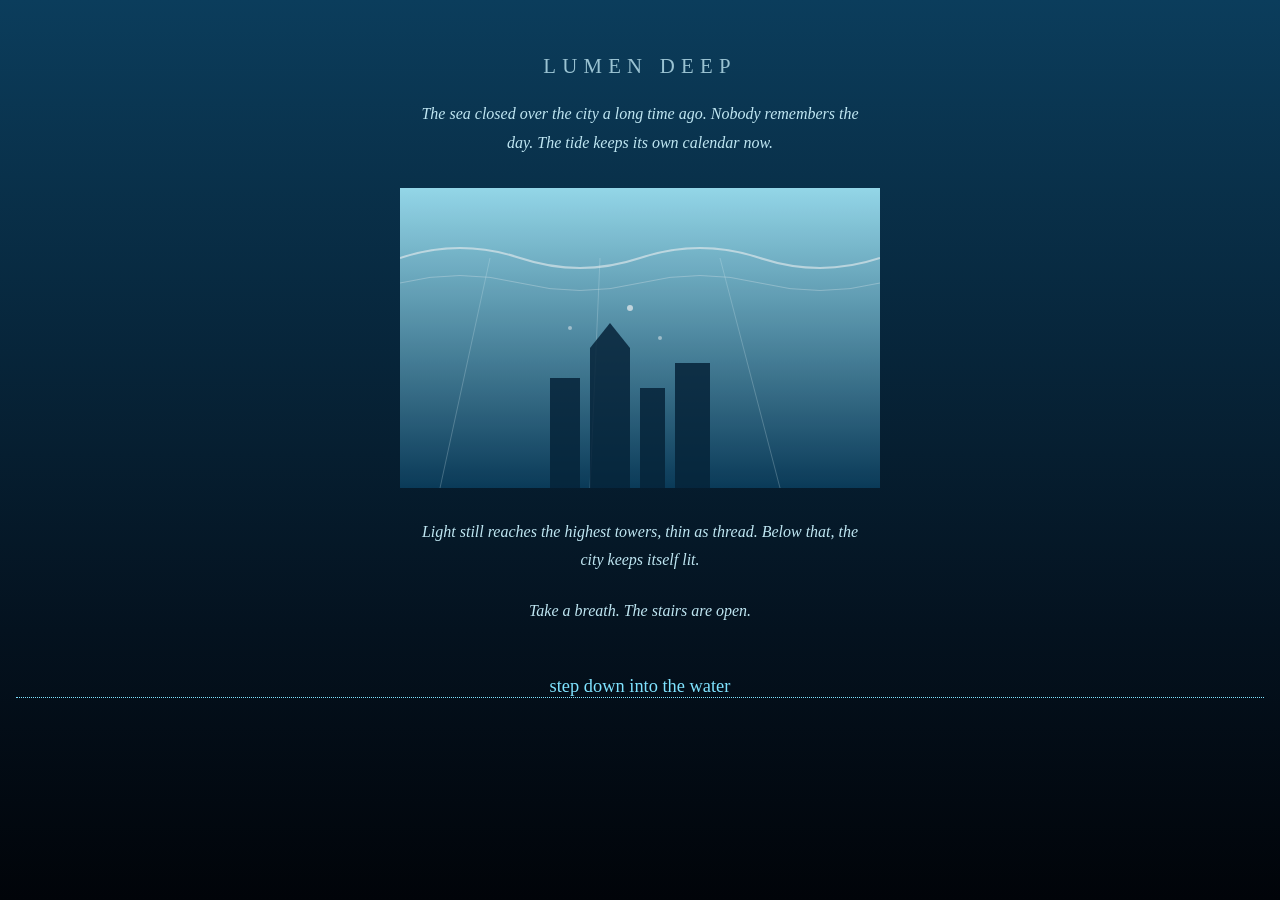
<file: walkway/index.html>
<!DOCTYPE html>
<html lang="en">
<head>
<meta charset="utf-8">
<title>Lumen Deep – Surface</title>
<meta name="viewport" content="width=device-width, initial-scale=1">
<link rel="stylesheet" href="style.css">
</head>
<body>
<h1>LUMEN DEEP</h1>
<p>The sea closed over the city a long time ago. Nobody remembers the day. The tide keeps its own calendar now.</p>
<img src="img/surface.svg" alt="Rooftops and spires beneath the waterline">
<p>Light still reaches the highest towers, thin as thread. Below that, the city keeps itself lit.</p>
<p>Take a breath. The stairs are open.</p>
<a class="nextpage" href="descent.html">step down into the water</a>
</body>
</html>
</file>
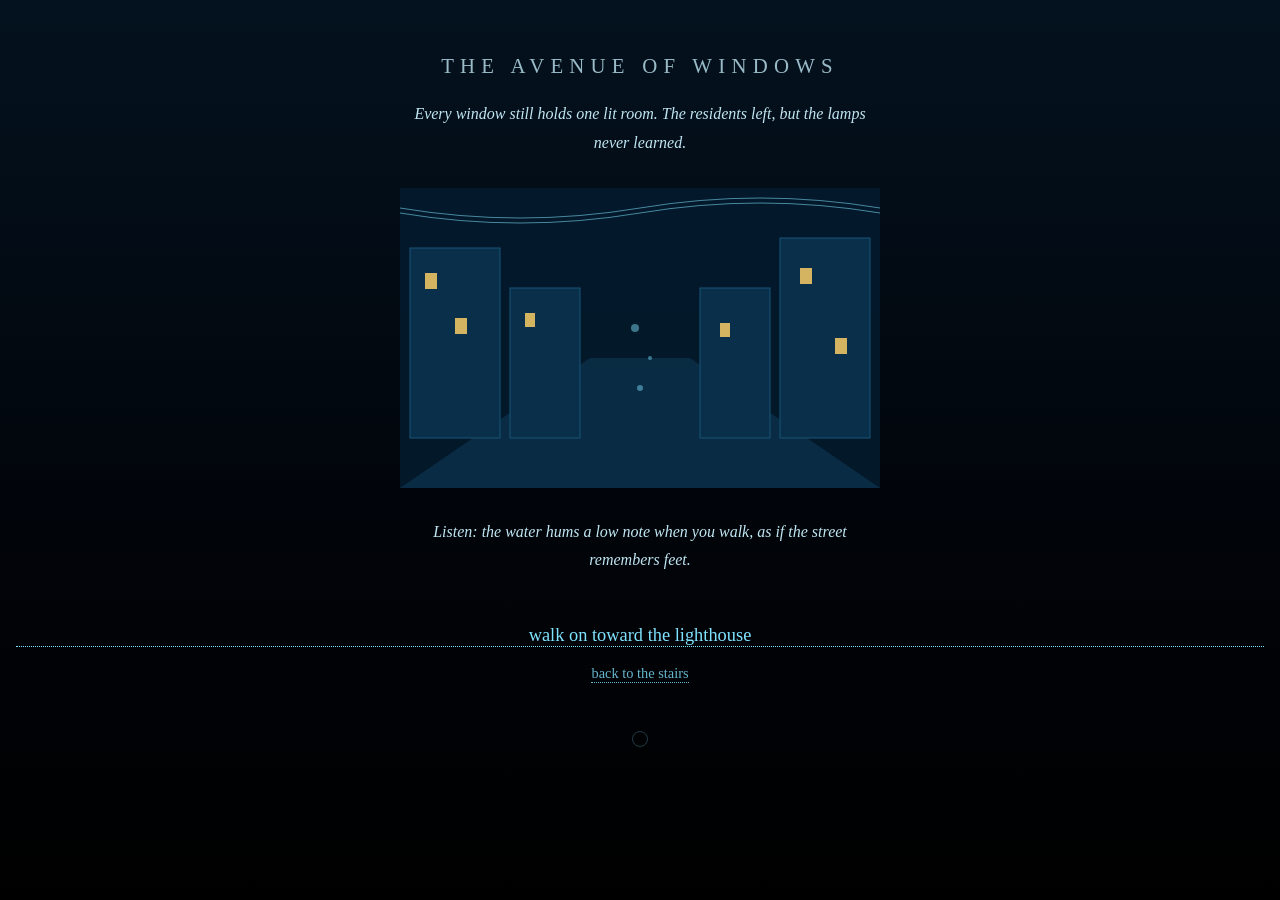
<file: walkway/avenue.html>
<!DOCTYPE html>
<html lang="en">
<head>
<meta charset="utf-8">
<title>Lumen Deep – The Avenue</title>
<meta name="viewport" content="width=device-width, initial-scale=1">
<link rel="stylesheet" href="style.css">
</head>
<body class="deep">
<h1>THE AVENUE OF WINDOWS</h1>
<p>Every window still holds one lit room. The residents left, but the lamps never learned.</p>
<img src="img/avenue.svg" alt="A street of tall buildings with a few warm lit windows">
<p>Listen: the water hums a low note when you walk, as if the street remembers feet.</p>
<a class="nextpage" href="tower.html">walk on toward the lighthouse</a>
<a class="side" href="descent.html">back to the stairs</a>
<br><a class="bubble" href="whale.html" title=" "></a>
</body>
</html>
</file>
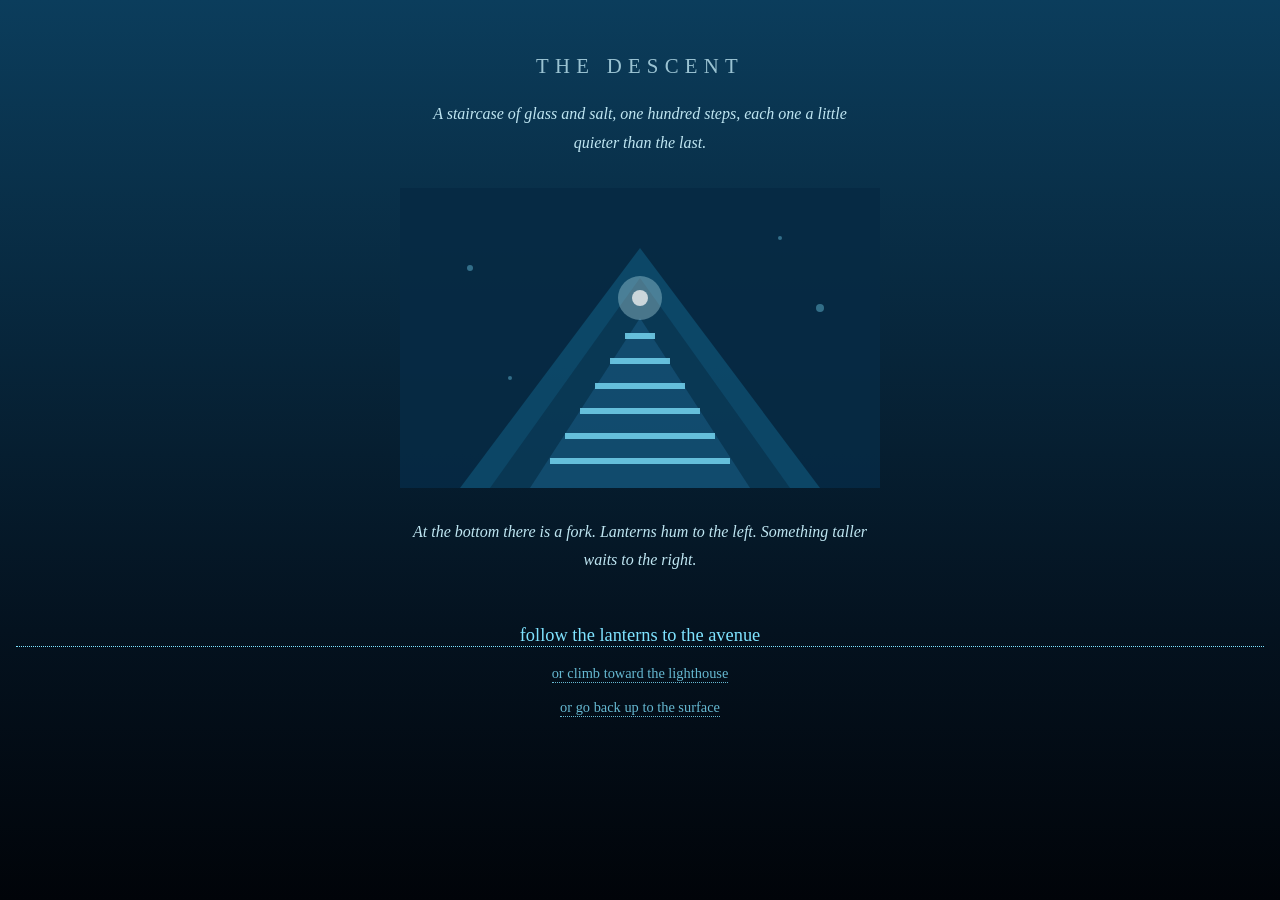
<file: walkway/descent.html>
<!DOCTYPE html>
<html lang="en">
<head>
<meta charset="utf-8">
<title>Lumen Deep – The Descent</title>
<meta name="viewport" content="width=device-width, initial-scale=1">
<link rel="stylesheet" href="style.css">
</head>
<body>
<h1>THE DESCENT</h1>
<p>A staircase of glass and salt, one hundred steps, each one a little quieter than the last.</p>
<img src="img/stairs.svg" alt="A glowing staircase spiralling down into the dark">
<p>At the bottom there is a fork. Lanterns hum to the left. Something taller waits to the right.</p>
<a class="nextpage" href="avenue.html">follow the lanterns to the avenue</a>
<a class="side" href="tower.html">or climb toward the lighthouse</a>
<br><a class="side" href="index.html">or go back up to the surface</a>
</body>
</html>
</file>
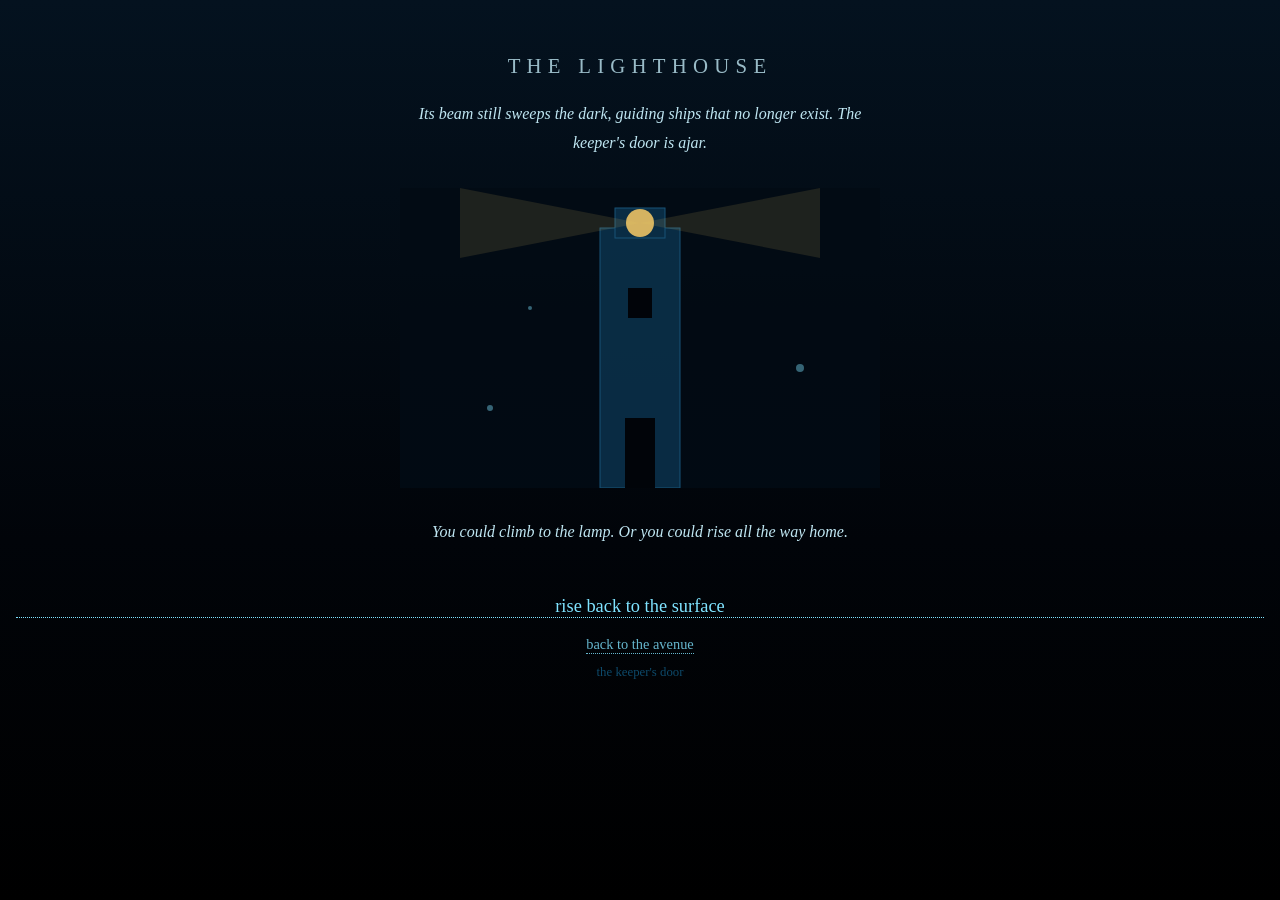
<file: walkway/tower.html>
<!DOCTYPE html>
<html lang="en">
<head>
<meta charset="utf-8">
<title>Lumen Deep – The Lighthouse</title>
<meta name="viewport" content="width=device-width, initial-scale=1">
<link rel="stylesheet" href="style.css">
</head>
<body class="deep">
<h1>THE LIGHTHOUSE</h1>
<p>Its beam still sweeps the dark, guiding ships that no longer exist. The keeper's door is ajar.</p>
<img src="img/tower.svg" alt="A tall lighthouse casting two beams of amber light">
<p>You could climb to the lamp. Or you could rise all the way home.</p>
<a class="nextpage" href="index.html">rise back to the surface</a>
<a class="side" href="avenue.html">back to the avenue</a>
<br><a class="hint" href="vault.html">the keeper's door</a>
</body>
</html>
</file>
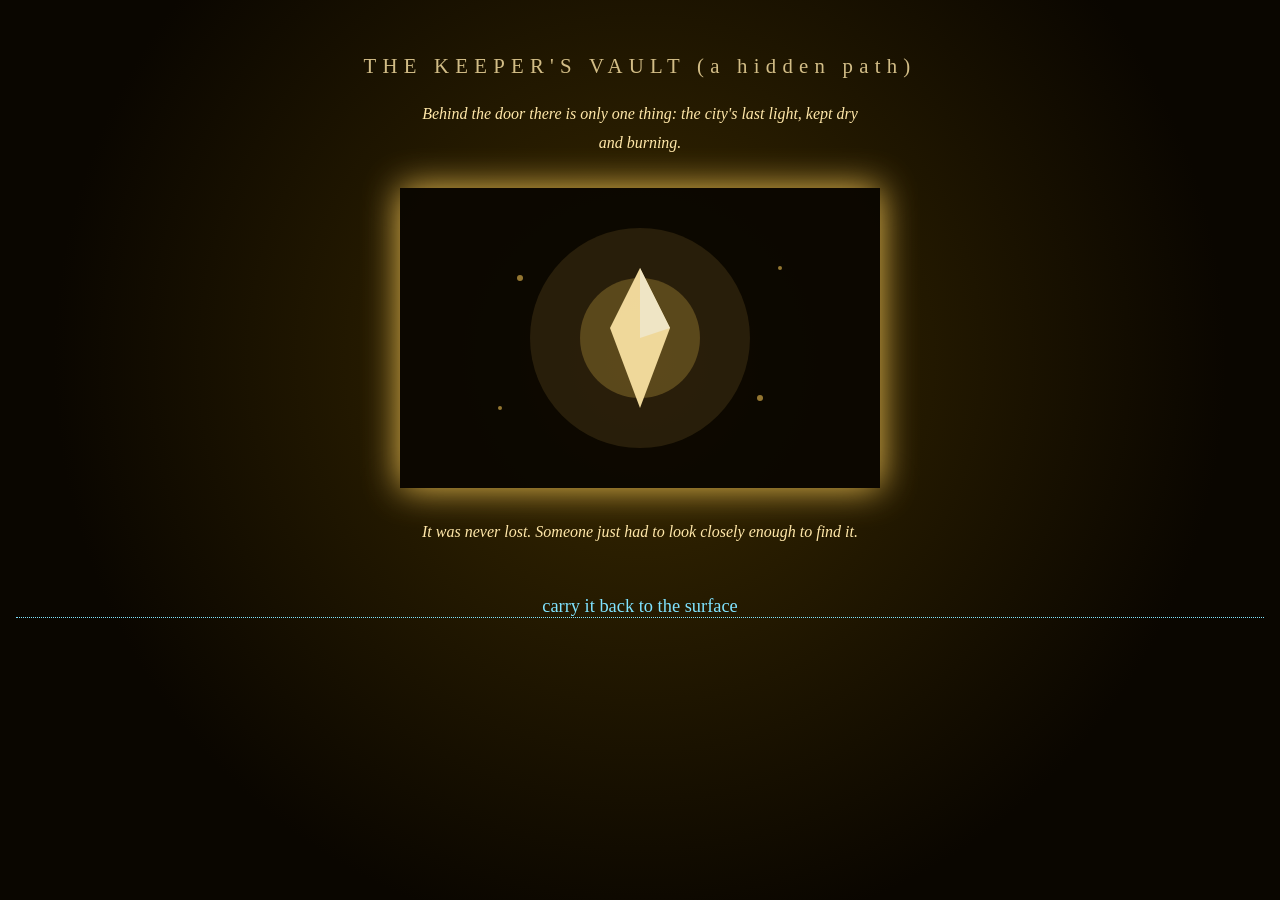
<file: walkway/vault.html>
<!DOCTYPE html>
<html lang="en">
<head>
<meta charset="utf-8">
<title>Lumen Deep – The Vault</title>
<meta name="viewport" content="width=device-width, initial-scale=1">
<link rel="stylesheet" href="style.css">
</head>
<body class="secret glow">
<h1>THE KEEPER'S VAULT (a hidden path)</h1>
<p>Behind the door there is only one thing: the city's last light, kept dry and burning.</p>
<img src="img/vault.svg" alt="A single amber crystal glowing in a dark chamber">
<p>It was never lost. Someone just had to look closely enough to find it.</p>
<a class="nextpage" href="index.html">carry it back to the surface</a>
</body>
</html>
</file>
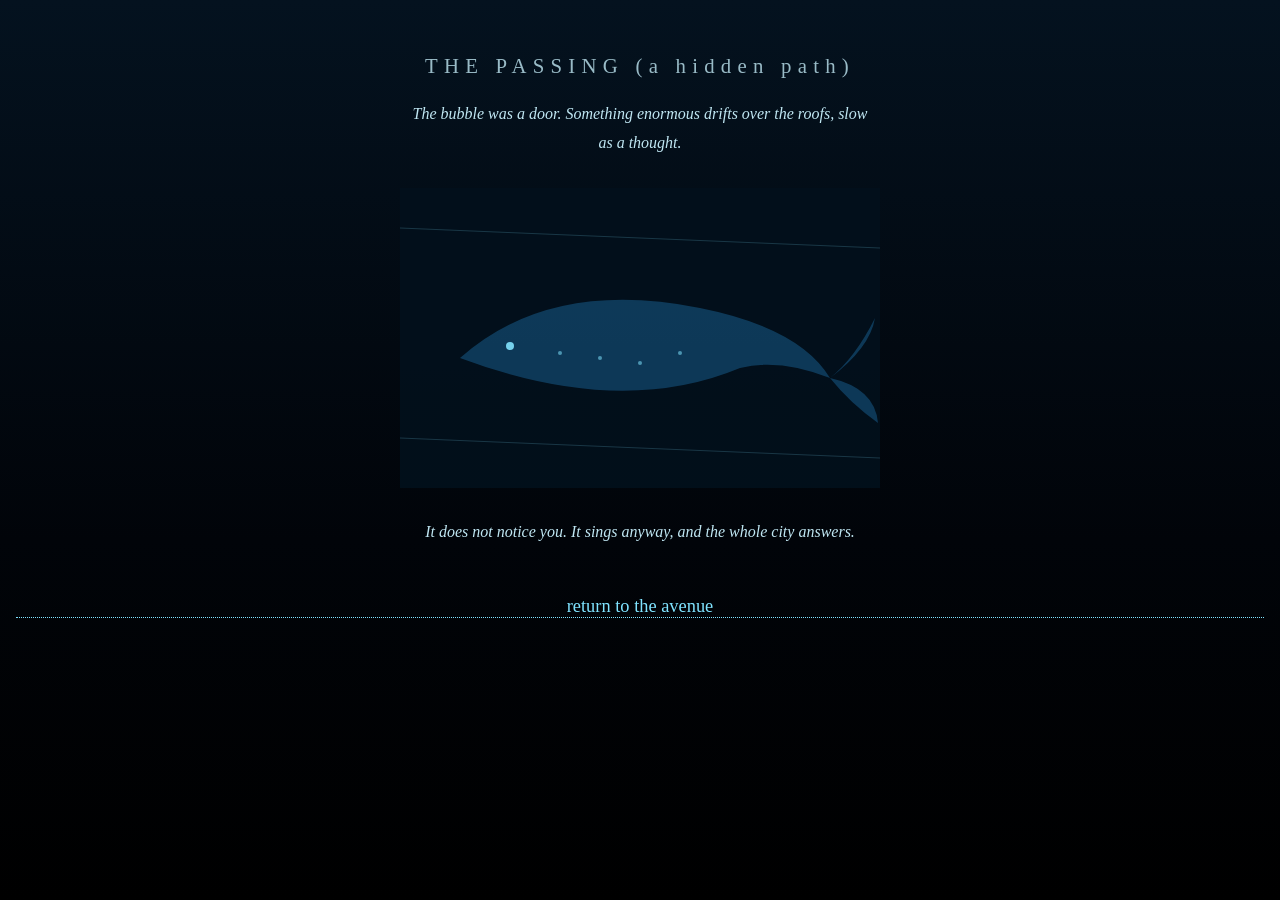
<file: walkway/whale.html>
<!DOCTYPE html>
<html lang="en">
<head>
<meta charset="utf-8">
<title>Lumen Deep – The Passing</title>
<meta name="viewport" content="width=device-width, initial-scale=1">
<link rel="stylesheet" href="style.css">
</head>
<body class="deep">
<h1>THE PASSING (a hidden path)</h1>
<p>The bubble was a door. Something enormous drifts over the roofs, slow as a thought.</p>
<img src="img/whale.svg" alt="A whale silhouette gliding past drowned buildings">
<p>It does not notice you. It sings anyway, and the whole city answers.</p>
<a class="nextpage" href="avenue.html">return to the avenue</a>
</body>
</html>
</file>
<file: walkway/style.css>
body {
  margin: 0;
  min-height: 100vh;
  background: linear-gradient(#0b3d5c, #04121f 70%, #010409);
  color: #bfe6f2;
  font-family: Georgia, "Times New Roman", serif;
  text-align: center;
  padding: 40px 16px 80px;
  box-sizing: border-box;
}
body.deep { background: linear-gradient(#04121f, #010409 60%, #000); }
body.secret { background: radial-gradient(circle at 50% 40%, #3a2a00, #0a0600 70%); color: #ffe7a8; }
h1 { font-weight: normal; letter-spacing: 0.3em; font-size: 1.3rem; opacity: 0.8; }
p { max-width: 460px; margin: 22px auto; line-height: 1.8; font-style: italic; }
img { display: block; margin: 30px auto; max-width: 90%; width: 480px; opacity: 0.92; }
a { color: #7fe3ff; text-decoration: none; border-bottom: 1px dotted #7fe3ff; transition: letter-spacing 0.4s, color 0.4s; }
a:hover { letter-spacing: 0.15em; color: #fff; }
.nextpage { display: block; margin: 50px auto 10px; font-size: 1.15rem; }
.side { display: inline-block; margin: 8px 18px; font-size: 0.9rem; opacity: 0.8; }
.hint { color: #0d4a6b; border: none; font-size: 0.8rem; }
.hint:hover { color: #7fe3ff; }
.bubble { display: inline-block; width: 14px; height: 14px; border-radius: 50%; border: 1px solid #7fe3ff; opacity: 0.25; margin: 40px 0 0; }
.bubble:hover { opacity: 1; box-shadow: 0 0 14px #7fe3ff; }
.glow img { filter: drop-shadow(0 0 18px #ffcf5a); }
</file>
